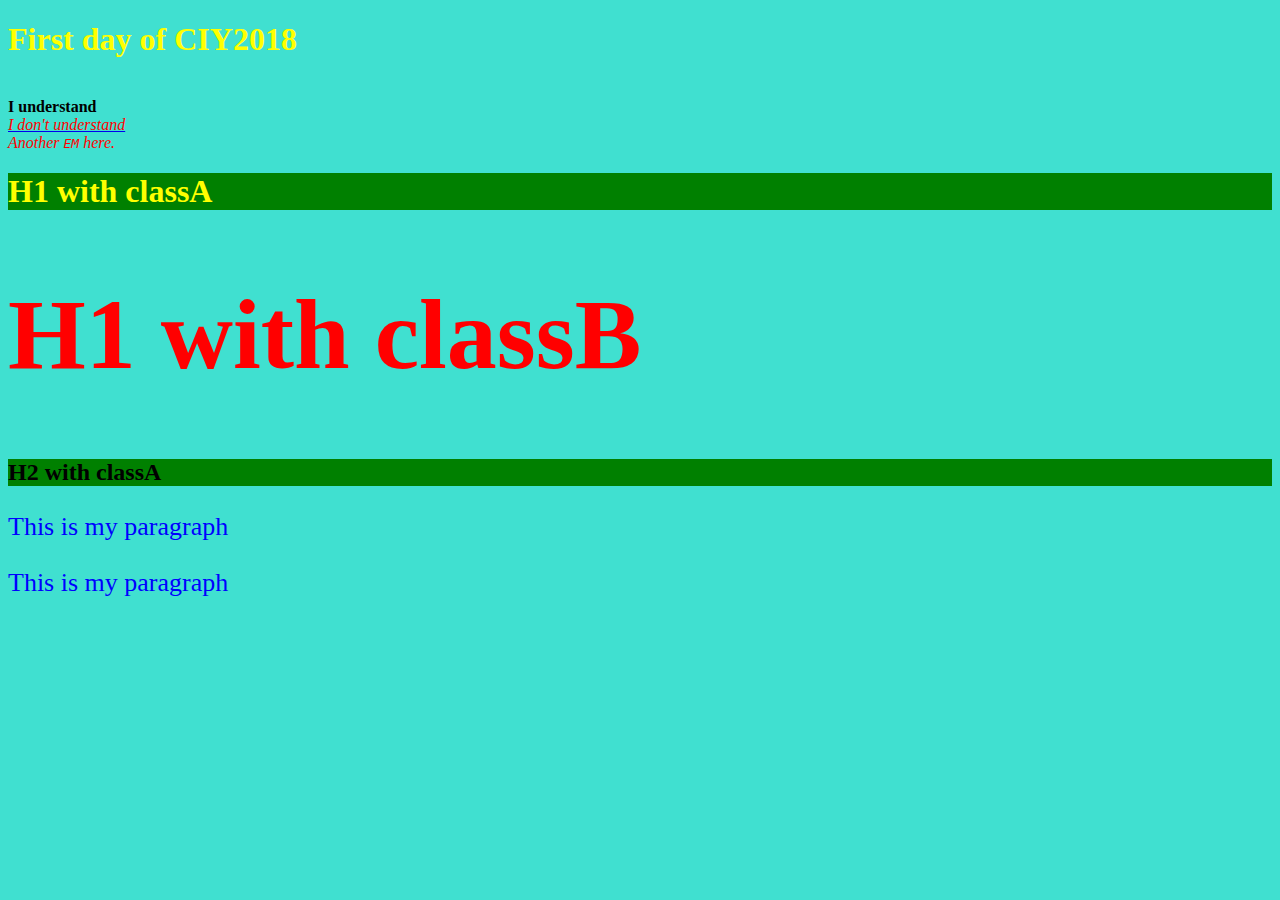
<file: 02_01_1_htmlCSS/index.html>
<!DOCTYPE html>
<html lang="en">
<head>
    <meta charset="UTF-8">
    <meta name="viewport" content="width=device-width, initial-scale=1.0">
    <meta http-equiv="X-UA-Compatible" content="ie=edge">
    <title>First day of CIY042018</title>
    <link rel="stylesheet" href="style.css">
</head>
<body>
    <h1>First day of CIY2018</h1>
    <br>
    <strong>I understand</strong>
    <br>
    <a href="..\02_01_texts\page.html"><em>I don't understand</em></a>
    <br>
    <em>Another <tt>EM</tt> here.</em>
    <br>
    <h1 class="classA">H1 with classA</h1>
    <h1 class="classB">H1 with classB</h1>
    <h2 class="classA">H2 with classA</h2>
    <p class="b a">
        This is my paragraph
    </p>
    <p class="a b">
            This is my paragraph
        </p>
</body>
</html>
</file>
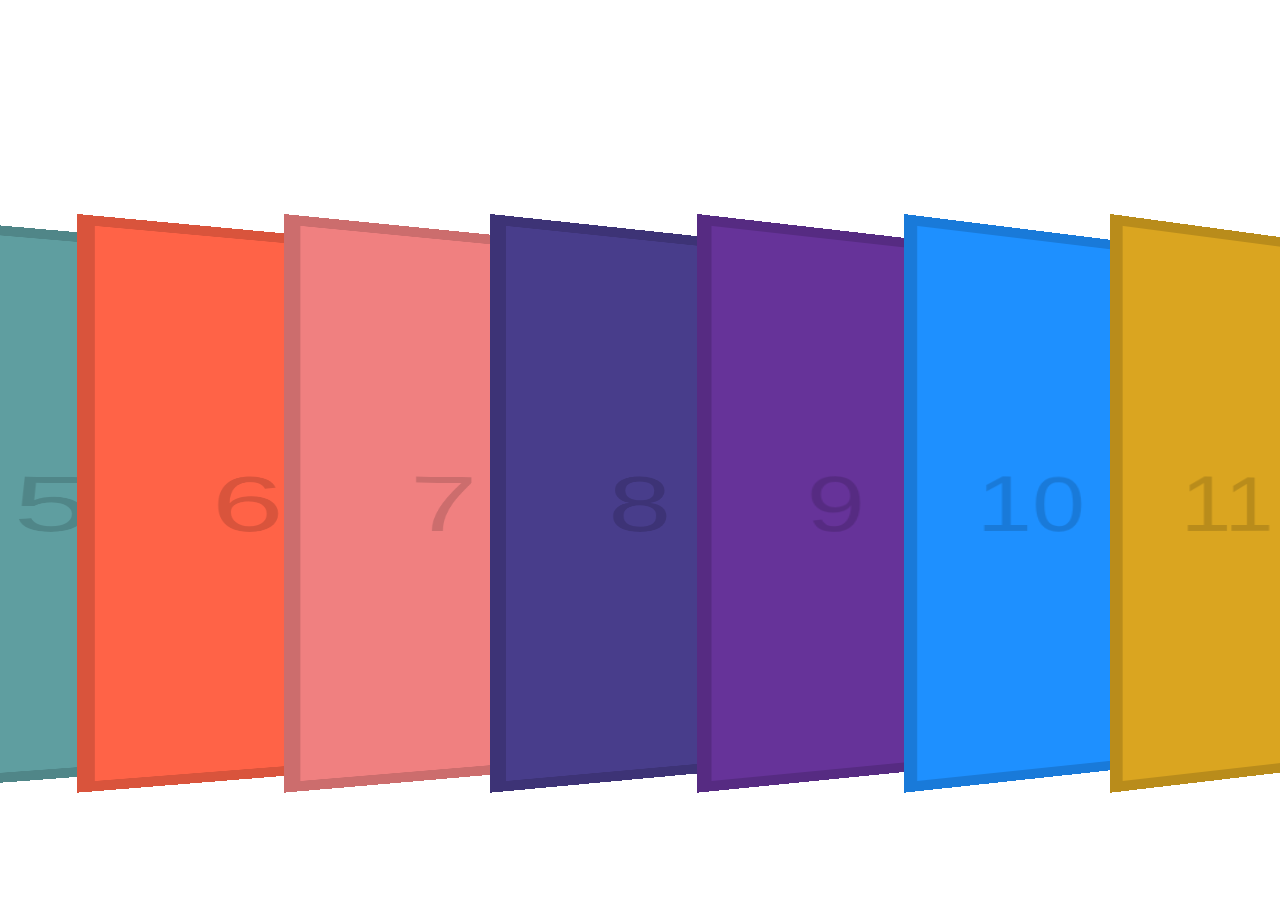
<file: ciy-started/index.html>
<!DOCTYPE html>
<html lang="en">
<head>
  <meta charset="UTF-8">
  <title>Coder In You - Assessment</title>
   <link rel="stylesheet" href="https://stackpath.bootstrapcdn.com/bootstrap/4.1.0/css/bootstrap.min.css" integrity="sha384-9gVQ4dYFwwWSjIDZnLEWnxCjeSWFphJiwGPXr1jddIhOegiu1FwO5qRGvFXOdJZ4" crossorigin="anonymous">
   <link rel="stylesheet" href="index.css">
</head>
<body>
  <div class="container">
    <div class="row">
      <div  class="col-lg-12">
            <div class="btn-group">
                <button class="btn btn-primary" type="button" onclick="doPush()">Push</button>
                <button class="btn btn-warning" type="button" onclick="doPop()">Pop</button>
                <button class="btn btn-primary" type="button" onclick="doShift()">Shift</button>
                <button class="btn btn-warning" type="button" onclick="doUnShift()">Unshift</button>
                <button class="btn btn-primary" type="button" onclick="doSplice()">Splice</button>
                <button class="btn btn-warning" type="button" onclick="doSort()">Descending</button>
            </div>
      </div>
    </div>  
    <div class="row">
      <div class="col-lg-12">    
            <div class="items" id="items"></div>
      </div>
    </div>
  </div>
 

<script src="index.js"></script>
<script src="https://code.jquery.com/jquery-3.3.1.slim.min.js" integrity="sha384-q8i/X+965DzO0rT7abK41JStQIAqVgRVzpbzo5smXKp4YfRvH+8abtTE1Pi6jizo" crossorigin="anonymous"></script>
<script src="https://cdnjs.cloudflare.com/ajax/libs/popper.js/1.14.0/umd/popper.min.js" integrity="sha384-cs/chFZiN24E4KMATLdqdvsezGxaGsi4hLGOzlXwp5UZB1LY//20VyM2taTB4QvJ" crossorigin="anonymous"></script>
<script src="https://stackpath.bootstrapcdn.com/bootstrap/4.1.0/js/bootstrap.min.js" integrity="sha384-uefMccjFJAIv6A+rW+L4AHf99KvxDjWSu1z9VI8SKNVmz4sk7buKt/6v9KI65qnm" crossorigin="anonymous"></script>
  </body>
</html>
</file>
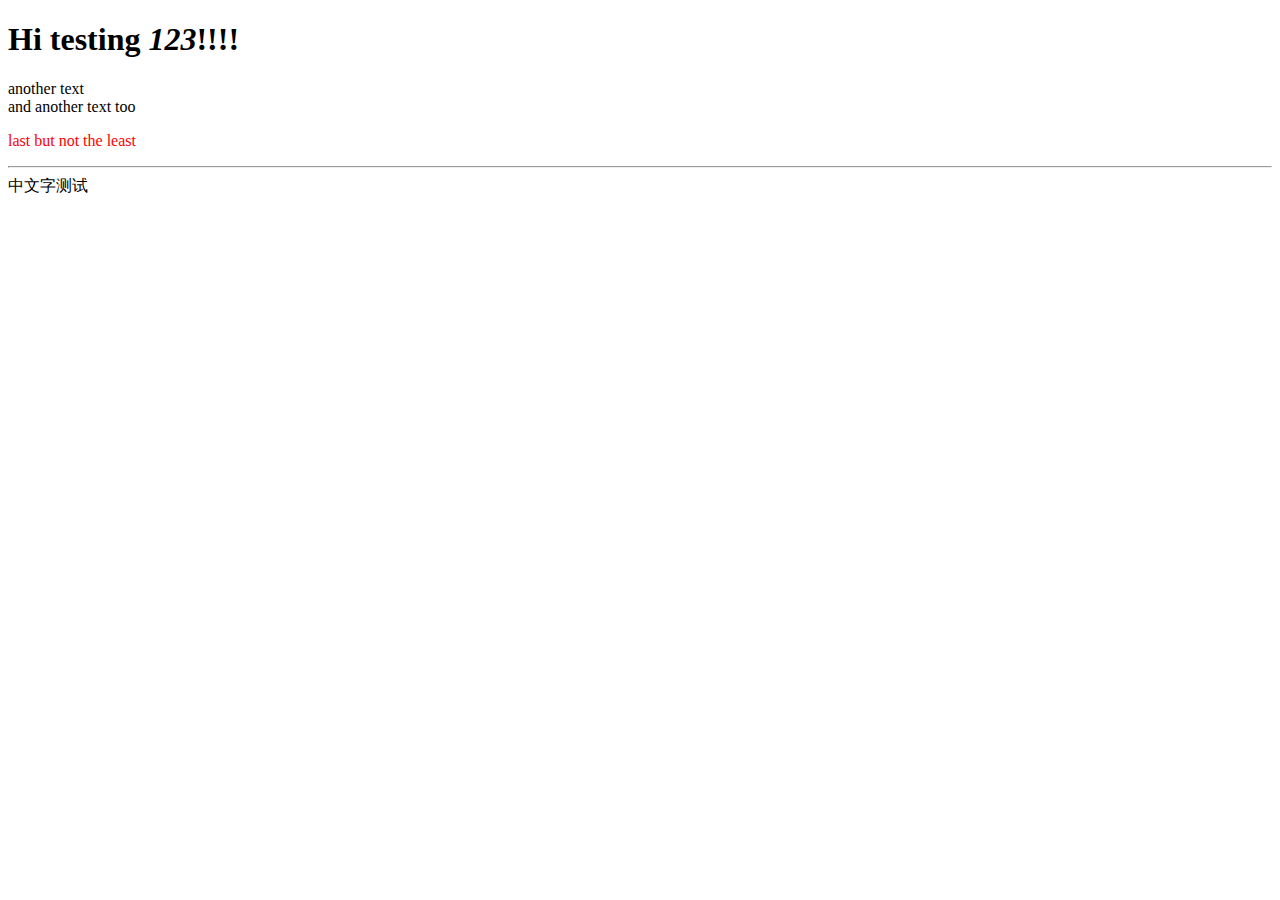
<file: 01_basic_setup/page.html>
<!-- 1. To setup page in VS Code, type: ! then press 'tab' key (only works if file is saved as html-->
<!-- 2. Fill in the title -->
<!-- 3. Write: 'Hello World!' within <body>...</body> -->
<!-- 4. open the file from your finder/explorer. It should load in chrome -->

<!DOCTYPE html>
<html lang="en">
<head>
    <meta charset="UTF-8">
    <meta name="viewport" content="width=device-width, initial-scale=1.0">
    <meta http-equiv="X-UA-Compatible" content="ie=edge">
    <title>Test Title</title>
</head>
<body>
    <h1>Hi testing <em>123</em>!!!!</h1>
    another text
    <br> 
    and another text too
    <p> <font color='red'>last but not the least </font></p>
    <hr>
    中文字测试
</body>
</html>
</file>
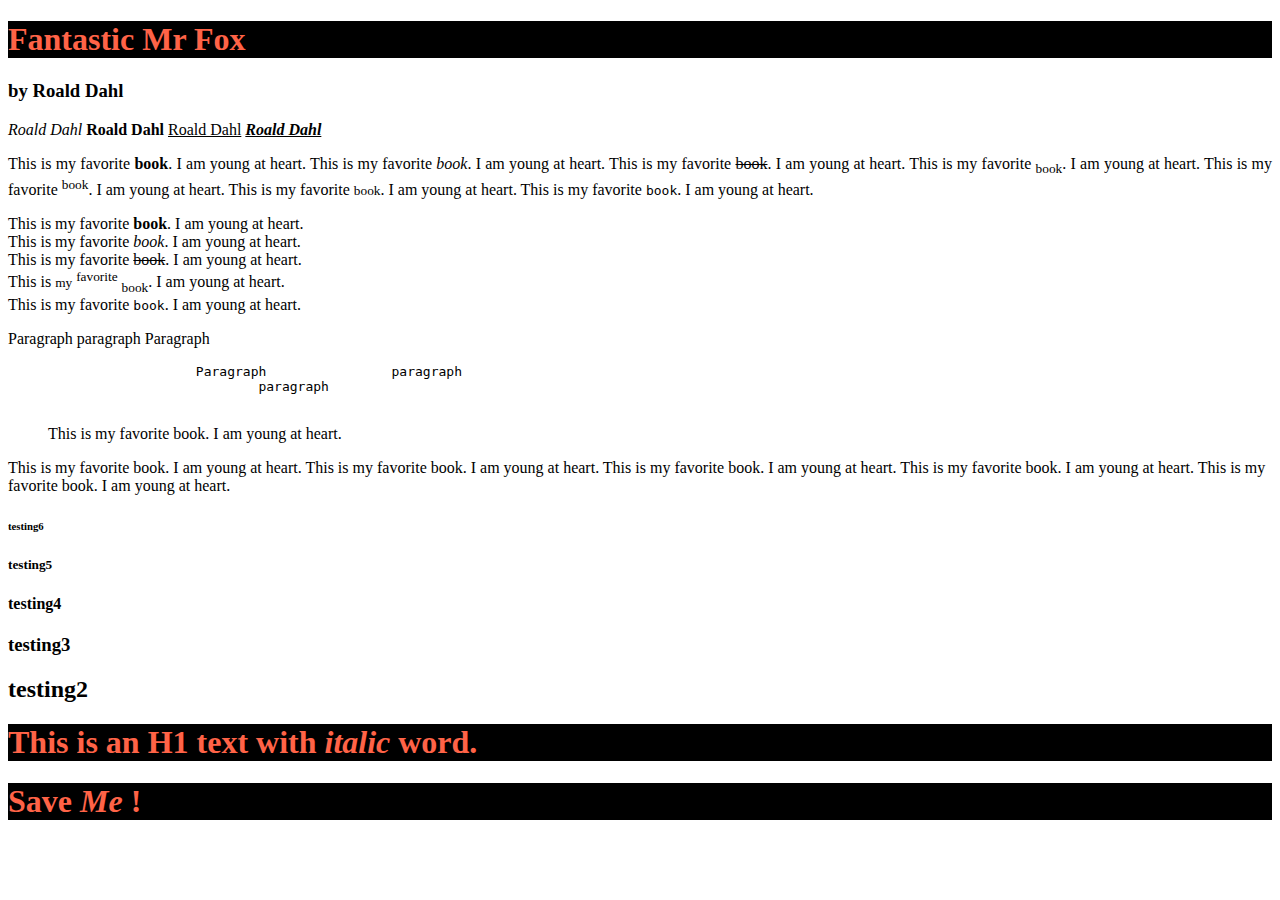
<file: 02_01_texts/page.html>
<!DOCTYPE html>
<html>

<head>
	<title>Fantastic Page</title>
	<meta charset="UTF-8">
	<meta name="viewport" content="width=device-width, initial-scale=1.0">
	<meta http-equiv="X-UA-Compatible" content="ie=edge">
	<link rel="stylesheet" href="style.css">
</head>

<body>

	<!-- 1. create a <h1> title with the text: Fantastic Mr Fox -->
		<h1>Fantastic Mr Fox</h1>

	<!-- 2. create a <h3> subtitle with the text: by Roald Dahl -->
		<h3>by Roald Dahl</h3>
	<!-- 3. Make the words 'Roald Dahl' italic by putting <em>...</em> around it -->
		<em>Roald Dahl</em>
		<strong>Roald Dahl</strong>
		<u>Roald Dahl</u>
		<em><strong><u>Roald Dahl</u></strong></em>

	<!-- 4. create a <p> paragraph with the text: This is my favorite book. I am young at heart. -->
		<p align="justify">
			This is my favorite <strong>book</strong>. I am young at heart. 
			This is my favorite <em>book</em>. I am young at heart. 
			This is my favorite <strike>book</strike>. I am young at heart. 
			This is my favorite <sub>book</sub>. I am young at heart. 
			This is my favorite <sup>book</sup>. I am young at heart. 
			This is my favorite <small>book</small>. I am young at heart. 
			This is my favorite <tt>book</tt>. I am young at heart. 
		</p>		
		<p>
				This is my favorite <strong>book</strong>. I am young at heart. 
				<br>
				This is my favorite <em>book</em>. I am young at heart.  
				<br>
				This is my favorite <strike>book</strike>. I am young at heart.  
				<br>
				This is <small>my</small> <sup>favorite</sup> <sub>book</sub>. I am young at heart.  
				<br>
				This is my favorite <tt>book</tt>. I am young at heart. 
		</p>
		<p>
			Paragraph		 paragraph
				Paragraph
		</p>
		<pre>
			Paragraph		 paragraph
				paragraph
		</pre>
		<blockquote>This is my favorite book. I am young at heart. </blockquote>
		This is my favorite book. I am young at heart. 
		This is my favorite book. I am young at heart. 
		This is my favorite book. I am young at heart. 
		This is my favorite book. I am young at heart. 
		This is my favorite book. I am young at heart. 
		<h6>testing6</h6>
		<h5>testing5</h5>
		<h4>testing4</h4>
		<h3>testing3</h3>
		<h2>testing2</h2>
		<h1>This is an H1 text with <em>italic</em> word.</h1>
		<h1>
			Save <em>Me</em> !
		</h1>

</body>

</html>
</file>
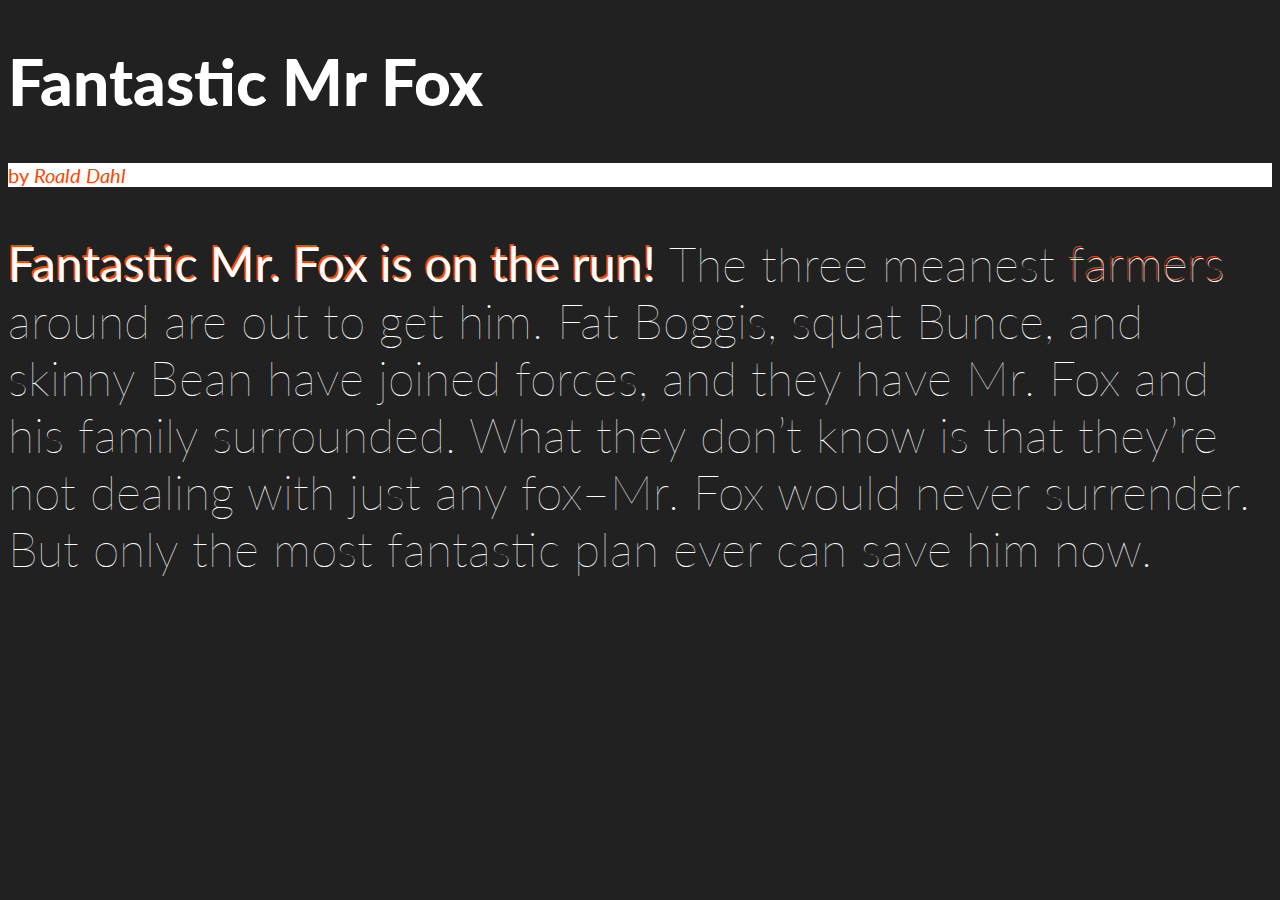
<file: 02_02_text_style/page.html>
<!DOCTYPE html>
<html>
<head>
	<meta charset="UTF-8">
    <meta name="viewport" content="width=device-width, initial-scale=1.0">
    <meta http-equiv="X-UA-Compatible" content="ie=edge">
	<title>Fantastic Page</title>

<!-- 1. create a linking tag: 
- Type 'link' then press 'tab' key
- fill in href="page.css" -->
	<link rel="stylesheet" href="page.css">

</head>

<!-- 2. add a class attribute: my-body -->
<body class="my-body">

<!-- 3. add a class attribute: my-title -->
	<h1 class="my-title">
		Fantastic Mr Fox
	</h1>

<!-- 4. add a class attribute: my-subtitle -->
	<h3 class="my-subtitle">
		by <em>Roald Dahl</em>
	</h3>

<!-- 5. add a class attribute: my-paragraph -->
	<p class="my-paragraph">
	<!-- 6. add a class attribute: my-strong -->
		<strong class="my-strong">Fantastic Mr. Fox is on the run!</strong> The three meanest <span class="my-strong">farmers</span> around are out to get him. Fat Boggis, squat Bunce, and skinny Bean have joined forces, and they have Mr. Fox and his family surrounded. What they don’t know is that they’re not dealing with just any fox–Mr. Fox would never surrender. But only the most fantastic plan ever can save him now.
	</p>

</body>
</html>
</file>
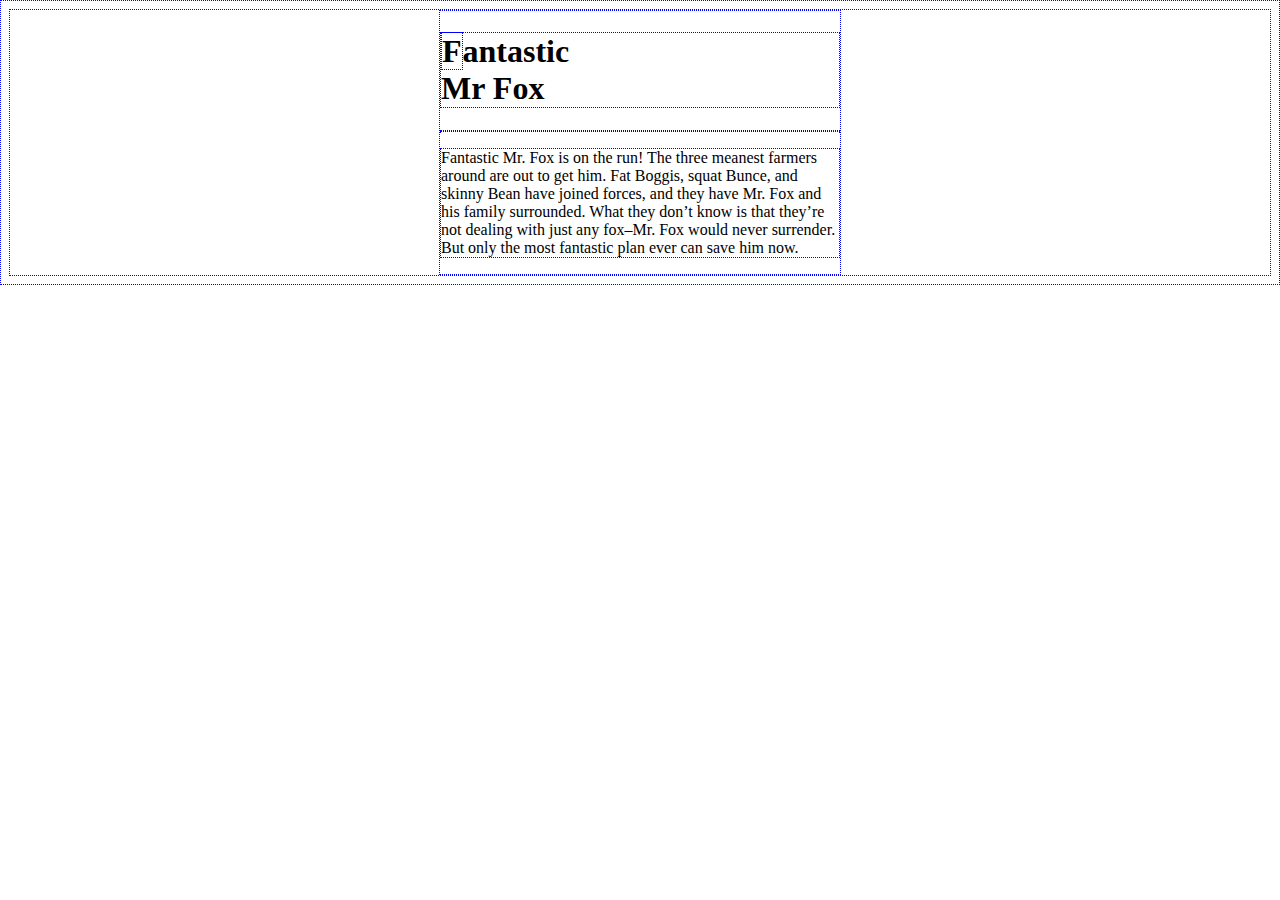
<file: 03_01_containers/page.html>
<!DOCTYPE html>
<html>
<head>
	<meta charset="UTF-8">
    <meta name="viewport" content="width=device-width, initial-scale=1.0">
    <meta http-equiv="X-UA-Compatible" content="ie=edge">
	<title>Fantastic Page</title>
	<style type="text/css">
		*{border: 1px dotted blue;}
		div{max-width: 400px; margin: auto;}
	</style>
</head>
<body>

<!-- 1. wrap a <div> container around all the content -->
<div>
	<h1>
		<!-- 2. wrap a <span> container around the first letter: F -->
		<!-- 3. break the line after 'Fantastic' with a <br> -->
		<span>F</span>antastic<br>
		Mr Fox
	</h1>

	<!-- 4. Create a horizontal divider with <hr> -->
<hr>
	<p>
		Fantastic Mr. Fox is on the run! The three meanest farmers around are out to get him. Fat Boggis, squat Bunce, and skinny Bean have joined forces, and they have Mr. Fox and his family surrounded. What they don’t know is that they’re not dealing with just any fox–Mr. Fox would never surrender. But only the most fantastic plan ever can save him now.
	</p>
</div>

</body>
</html>
</file>
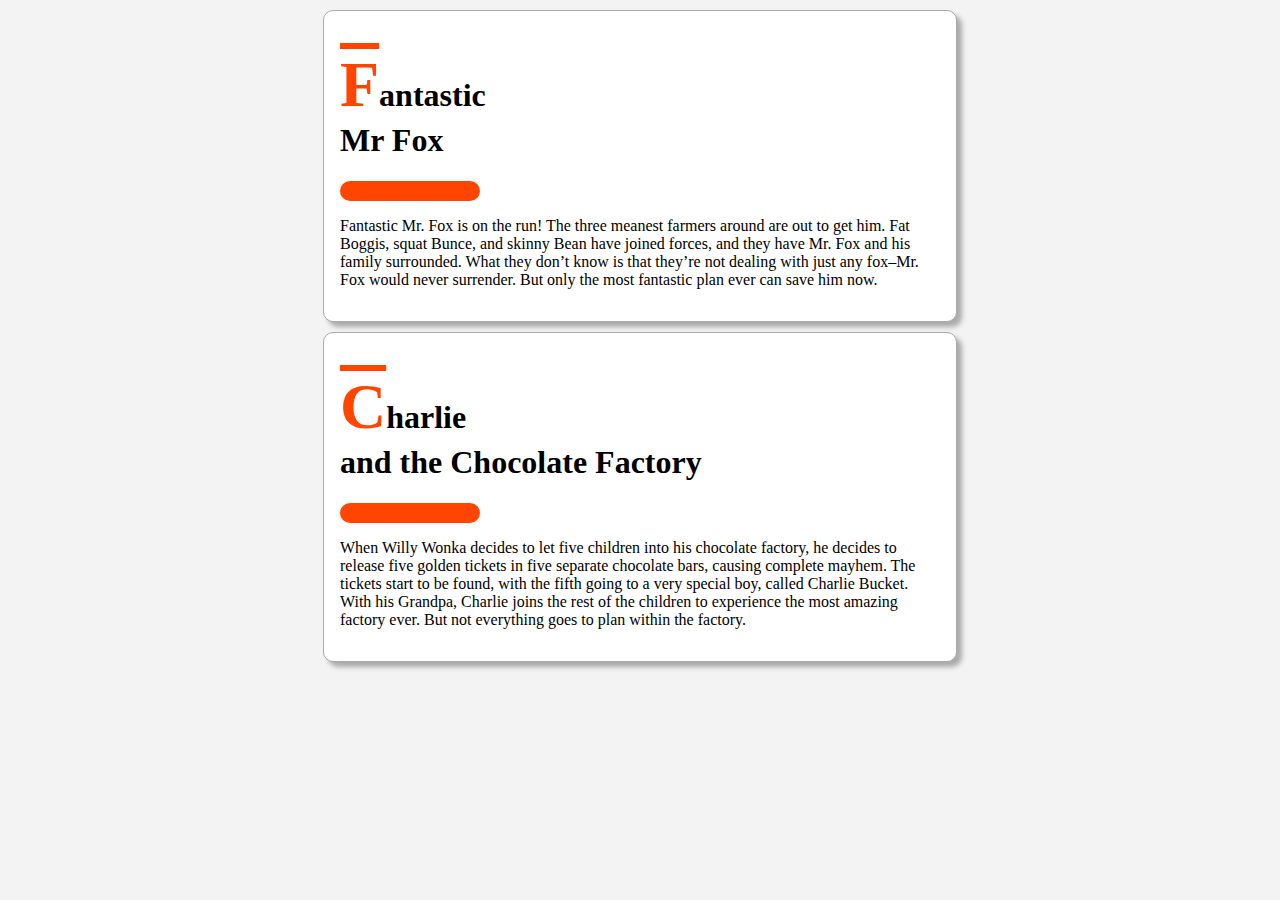
<file: 03_02_container_style/page.html>
<!DOCTYPE html>
<html>
<head>
	<meta charset="UTF-8">
    <meta name="viewport" content="width=device-width, initial-scale=1.0">
    <meta http-equiv="X-UA-Compatible" content="ie=edge">
	<title>Fantastic Page</title>

	<link rel="stylesheet" type="text/css" href="page.css">
</head>

<body class="my-body">

<div class="my-container">
	<h1>
		<span class="my-highlight">F</span>antastic<br>
		Mr Fox
	</h1>

	<hr class="my-hr">

	<p>
		Fantastic Mr. Fox is on the run! The three meanest farmers around are out to get him. Fat Boggis, squat Bunce, and skinny Bean have joined forces, and they have Mr. Fox and his family surrounded. What they don’t know is that they’re not dealing with just any fox–Mr. Fox would never surrender. But only the most fantastic plan ever can save him now.
	</p>
</div>

<div class="my-container">
	<h1>
		<span class="my-highlight">C</span>harlie<br>
		and the Chocolate Factory
	</h1>

	<hr class="my-hr">

	<p>
		When Willy Wonka decides to let five children into his chocolate factory, he decides to release five golden tickets in five separate chocolate bars, causing complete mayhem. The tickets start to be found, with the fifth going to a very special boy, called Charlie Bucket. With his Grandpa, Charlie joins the rest of the children to experience the most amazing factory ever. But not everything goes to plan within the factory.
	</p>
</div>

</body>
</html>
</file>
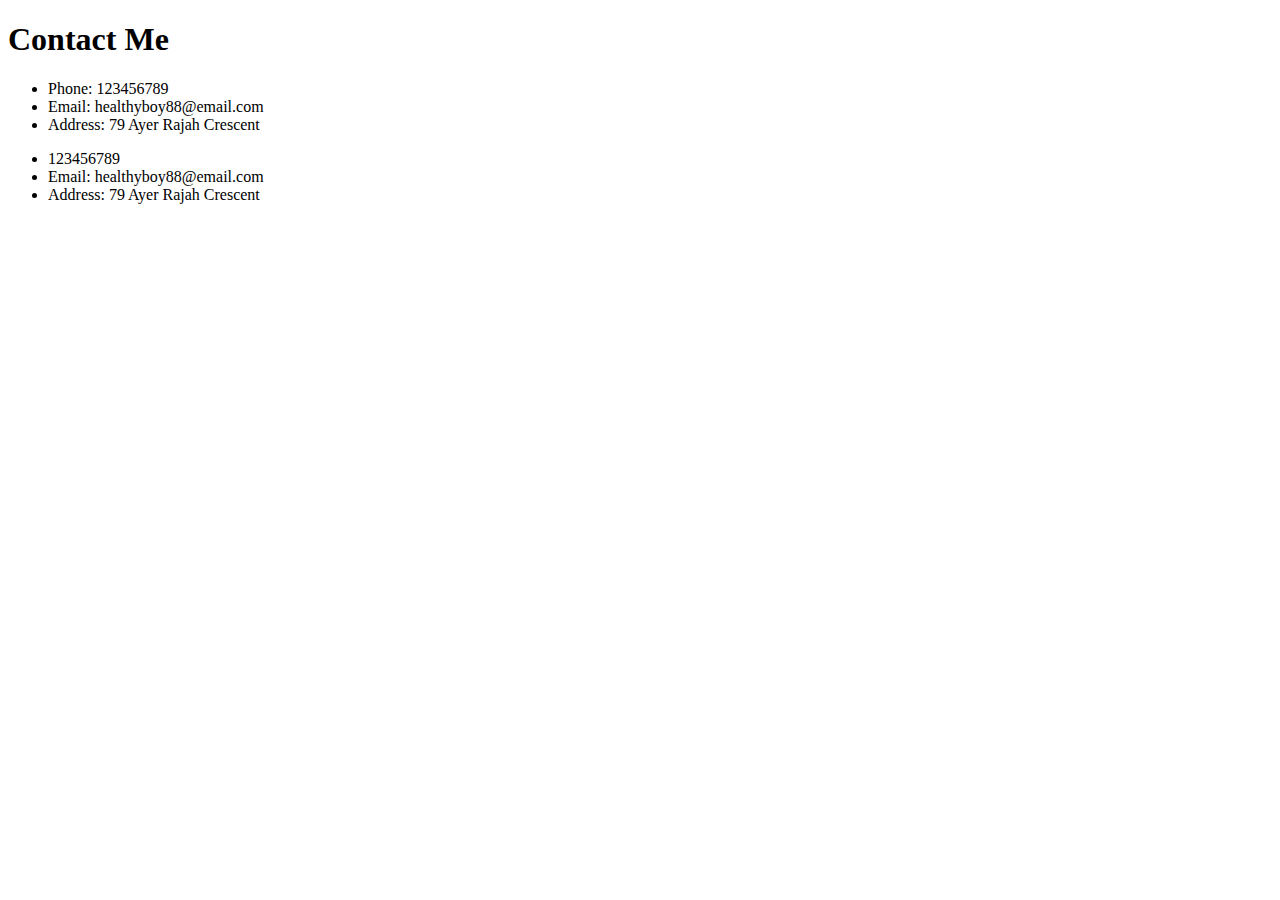
<file: 04_01_lists/page2.html>
<!DOCTYPE html>
<html>
<head>
	<meta charset="UTF-8">
    <meta name="viewport" content="width=device-width, initial-scale=1.0">
    <meta http-equiv="X-UA-Compatible" content="ie=edge">
	<title>List examples</title>
	<link rel="stylesheet" href="https://use.fontawesome.com/releases/v5.0.9/css/all.css" integrity="sha384-5SOiIsAziJl6AWe0HWRKTXlfcSHKmYV4RBF18PPJ173Kzn7jzMyFuTtk8JA7QQG1" crossorigin="anonymous">
</head>
<body>

<h1>Contact Me</h1>

<!-- 
1. create an unordered list with 3 list items
- Phone: 123456789
- Email: healthyboy88@email.com
- Address: 79 Ayer Rajah Crescent 
-->
<ul>
	<li>Phone: 123456789</li>
	<li>Email: healthyboy88@email.com</li>
	<li>Address: 79 Ayer Rajah Crescent </li>
</ul>





<!-- 
2. Create the same list of items using font-awesome icons
- fa-phone
- fa-envelope
- fa-home 
-->

<ul class="fa-ul">
		<li><span class="fa-li fa fa-phone"></span> 123456789</li>
		<li><span class="fa-li fa fa-envelope"></span>Email: healthyboy88@email.com</li>
		<li><span class="fa-li fa fa-home"></span>Address: 79 Ayer Rajah Crescent </li>
</ul>


</body>
</html>
</file>
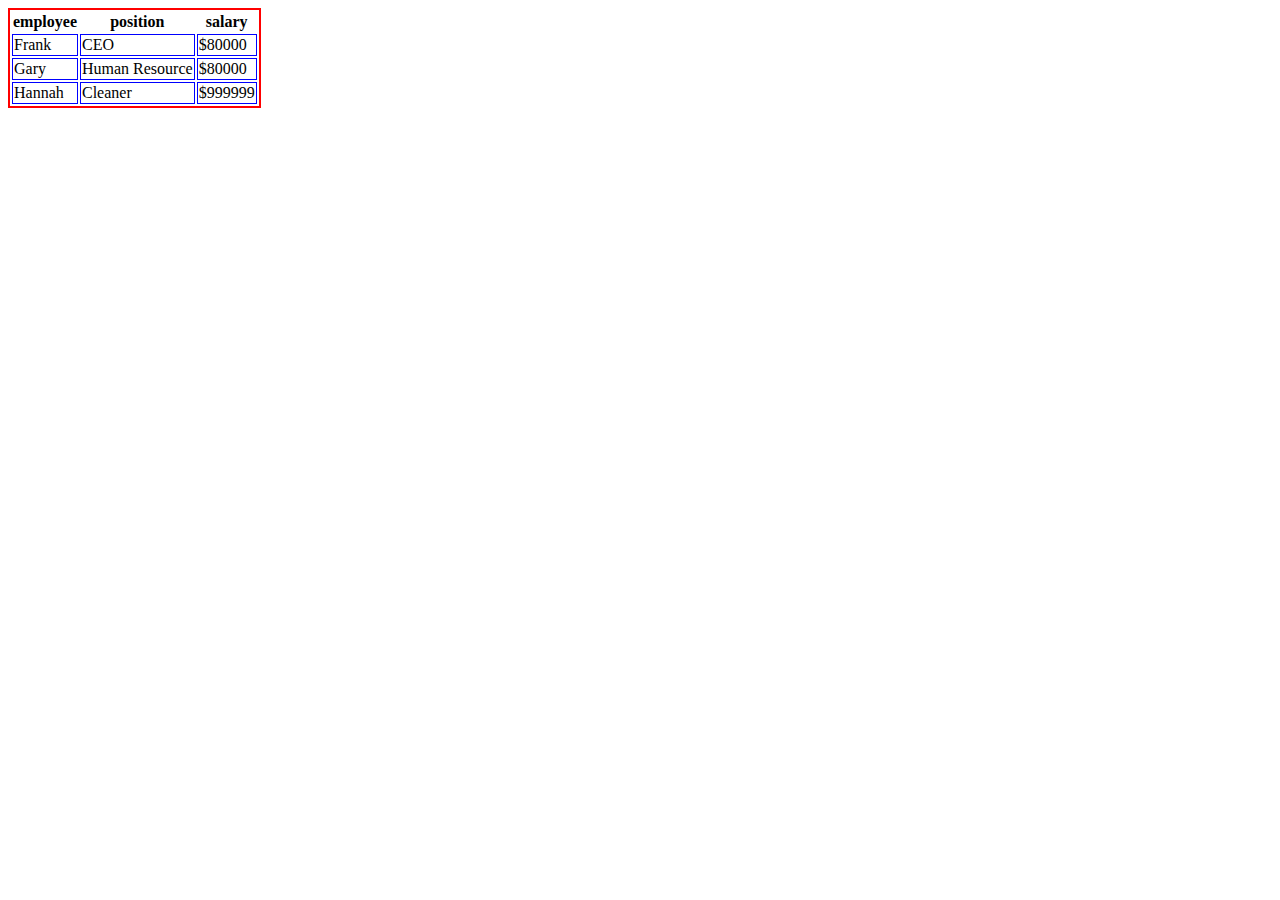
<file: 05_01_tables/page.html>
<!DOCTYPE html>
<html>
<head>
	<meta charset="UTF-8">
    <meta name="viewport" content="width=device-width, initial-scale=1.0">
    <meta http-equiv="X-UA-Compatible" content="ie=edge">
	<title>Tables</title>
	<style>
    	table{border: 2px solid red;}
    	td{border: 1px solid blue;}
	</style>
</head>
<body>

<!-- 
create a table with 4 rows

ROW 1 (used as table header)
	th: employee			th: position				th: salary

ROW 2
	td: Frank				td: CEO						td: $80000

ROW 3
	td: Gary				td: Human Resource			td: $80000

ROW 4
	td: Hannah				td: Cleaner					td: $999999
 -->
<table>
	<tr>
		<th>employee</th>
		<th>position</th>
		<th>salary</th>
	</tr>
	<tr>
		<td>Frank</td>
		<td>CEO</td>
		<td>$80000</td>
	</tr>
	<tr>
		<td>Gary</td>
		<td>Human Resource</td>
		<td>$80000</td>
	</tr>
	<tr>
		<td>Hannah</td>
		<td>Cleaner</td>
		<td>$999999</td>
	</tr>
</table>

</body>
</html>
</file>
<file: 02_01_1_htmlCSS/style.css>
em{
    color: red;
}
h1{
    color: yellow;
}
body{
    background-color: turquoise;
}
.classA{
    background-color: green;
}
.classB{
    color: green;
    font-size: 100px;
}
.classB{
    color: red;
}
.b{
    color: red;
}
.a{
    font-size: 26px;
    color:blue;
}
</file>
<file: ciy-started/index.css>
html {
    box-sizing: border-box;
    
  }
  
  *, *:before, *:after {
    box-sizing: inherit;
  }
  
  body {
    background: url('https://i.ytimg.com/vi/fw-aXF-L8-k/maxresdefault.jpg') no-repeat !important;
    padding-top:100px;
    background-size:cover;
    min-height: 100vh;
    display: flex;
    justify-content: center;
    align-items: center;
    font-family: sans-serif;
    font-size: 20px;
    margin: 0;
  }
  
  .items {
    height:800px;
    padding: 100px;
    width:100%;
    border:0px rgba(255, 255, 255, .5);
    overflow-x: hidden;
    overflow-y: hidden;
    white-space: nowrap;
    user-select: none;
    cursor: pointer;
    transition: all 0.2s;
    transform: scale(0.98);
    will-change: transform;
    position: relative;
    background: rgba(255,255,255,0.1);
    font-size: 0;
    perspective: 500px;
  }
  
  .items.active {
    background: rgba(255,255,255,0.3);
    cursor: grabbing;
    cursor: -webkit-grabbing;
    transform: scale(1);
  }
  
  .item {
    width:200px;
    height: calc(100% - 40px);
    display: inline-flex;
    align-items: center;
    justify-content: center;
    font-size: 80px;
    font-weight: 100;
    color:rgba(0,0,0,0.15);
    box-shadow: inset 0 0 0 10px rgba(0,0,0,0.15);
  }
  
  .item:nth-child(9n+1) { background: dodgerblue;}
  .item:nth-child(9n+2) { background: goldenrod;}
  .item:nth-child(9n+3) { background: paleturquoise;}
  .item:nth-child(9n+4) { background: gold;}
  .item:nth-child(9n+5) { background: cadetblue;}
  .item:nth-child(9n+6) { background: tomato;}
  .item:nth-child(9n+7) { background: lightcoral;}
  .item:nth-child(9n+8) { background: darkslateblue;}
  .item:nth-child(9n+9) { background: rebeccapurple;}
  
  .item:nth-child(even) { transform: scaleX(1.50) rotateY(15deg); }
  .item:nth-child(odd) { transform: scaleX(1.50) rotateY(15deg); }
</file>
<file: 02_01_texts/style.css>
h1{
    background-color: black;
    color: tomato;
}
</file>
<file: 02_02_text_style/page.css>
/*Imports font from https://fonts.google.com/*/
@import url('https://fonts.googleapis.com/css?family=Lato:100,400,900');

/*1. make the background color dark gray: #212121*/
/*2. change the font family to: 'lato'*/
.my-body{
	background-color: #212121;	
	font-family: 'lato'
}

/*3. enlarge the font size to: 4rem*/
/*4. thicken the font wight to: 900*/
/*5. change the text color to: white*/
.my-title{
	font-size: 4rem;
	font-weight: 900;
	color:white;
}

/*6. enlarge the font size to: 1.25rem*/
/*7. thicken the font wight to: 400*/
/*8. change the text color to: orangered*/
/*9. change the background color to: white*/
.my-subtitle{
	font-size: 1.25rem;
	font-weight: 400;
	color: orangered;
	background-color: white;
}

/*10. enlarge the font size to: 3rem*/
/*11. thin the font wight to: 100*/
/*12. change the text color to: white*/
.my-paragraph{
	font-size: 3rem;
	font-weight: 100;
	color: white;
}

/*13. add a text shadow with the following specs:
	horizontal offset: 2px
	vertical offset: 2px
	shadow blur: 0
	color: orangered*/
	/*text-shadow: h-shadow v-shadow blur-radius color*/
.my-strong{
	text-shadow: -2px -2px 0 orangered;
}
</file>
<file: 03_02_container_style/page.css>
/*Imports font from https://fonts.google.com/*/
@import url('https://fonts.googleapis.com/css?family=Lato:100,400,900');

/*1. change the background color to: #f3f3f3*/
.my-body{
	background-color: #f3f3f3;
}

/*2. add a border of color: #aaa*/
/*3. change the background color to: white*/
/*4. set the max width to: 600px*/
/*5. set the margin for top & bottom to: 10px*/
/*6. center the div using margin*/
/*7. create an inner padding (space) of size: 1rem*/
/*8. create a shadow: 5px 5px 5px #aaa*/
.my-container{
    /*border-color: #aaa; !!!!not working without thickness*/
    border: 1px solid #aaa;
    background-color: white;
    max-width: 600px;
    margin: 10px auto;
    /*margin-top: 10px;
    margin-bottom: 10px;
    margin-left: auto;
    margin-right: auto;*/
    padding: 1rem;
    box-shadow: 5px 5px 5px #aaa;
    border-radius: 10px;
}

/*9. change text color to: orangered*/
/*10. change text decoration to: overline*/
/*11. increase the font size to: 4rem*/
.my-highlight{
    color: orangered;
    text-decoration: overline;
    font-size: 4rem;
}

/*12. reduce the width to: 20%*/
/*13. set border as: 10px solid orangered*/
/*14. shift to the left using margin-left*/
.my-hr{
    width: 20%;
    border: 10px solid orangered;
    margin-left: 0;
    border-radius: 10px;
}
</file>
